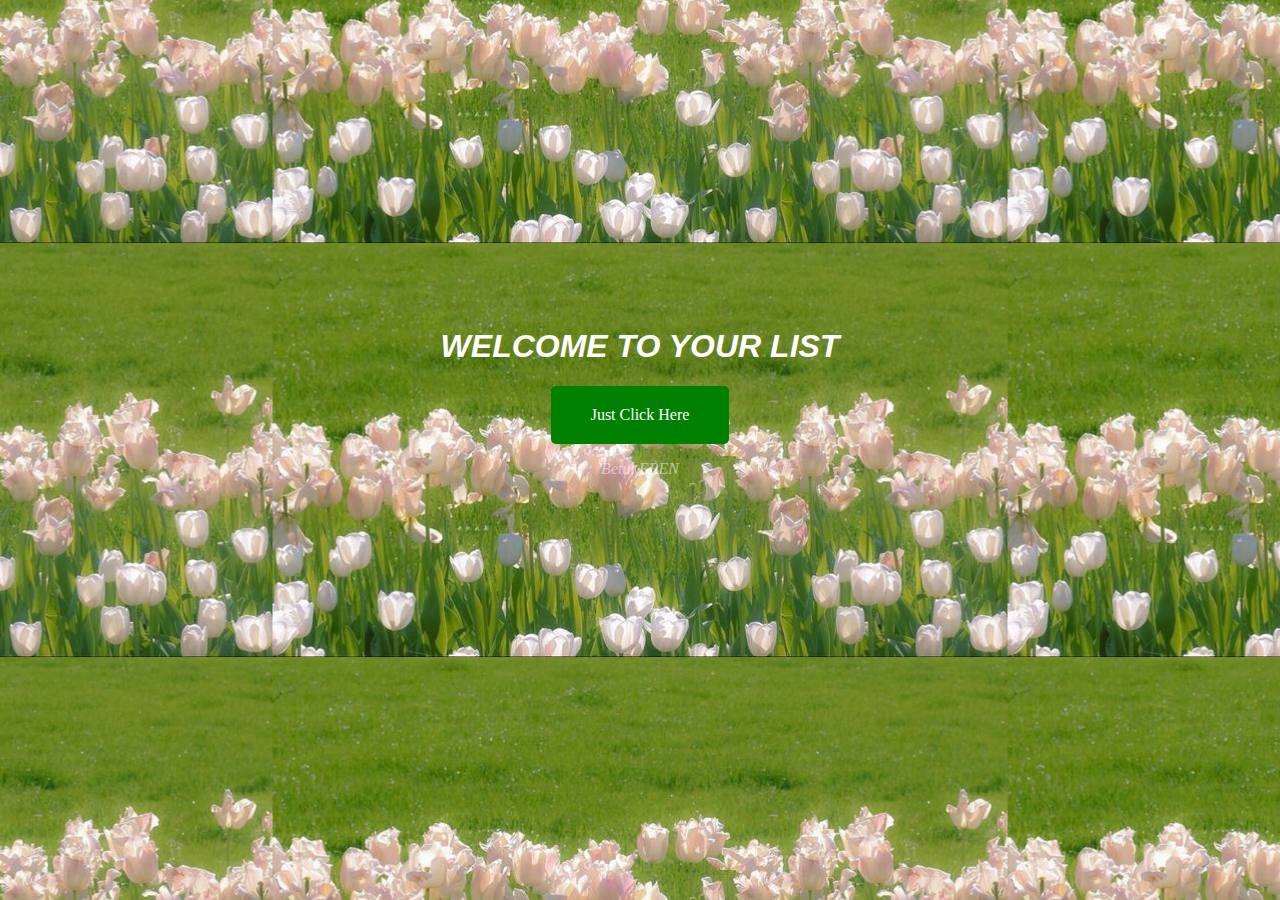
<file: index.html>
<html lang="en">
<head>
    <meta charset="UTF-8">
    <meta name="viewport" content="width=device-width, initial-scale=1.0">
    <title>Betul's List</title>
    <link rel="stylesheet" href="index.css"> 
    <link rel="icon" type="image/x-icon" href="images\icon.jpg">
</head>
<body>
    <div class="container">
    <h1>WELCOME TO YOUR LIST</h1>
    <button onclick="redirectToPage()"> Just Click Here</button>
    <p>Betul EREN</p>
    </div>
    
    <script>
            function redirectToPage() {
        window.location.href = 'anasayfa.html';
    }
    </script>
    
</body>
</html>
</file>
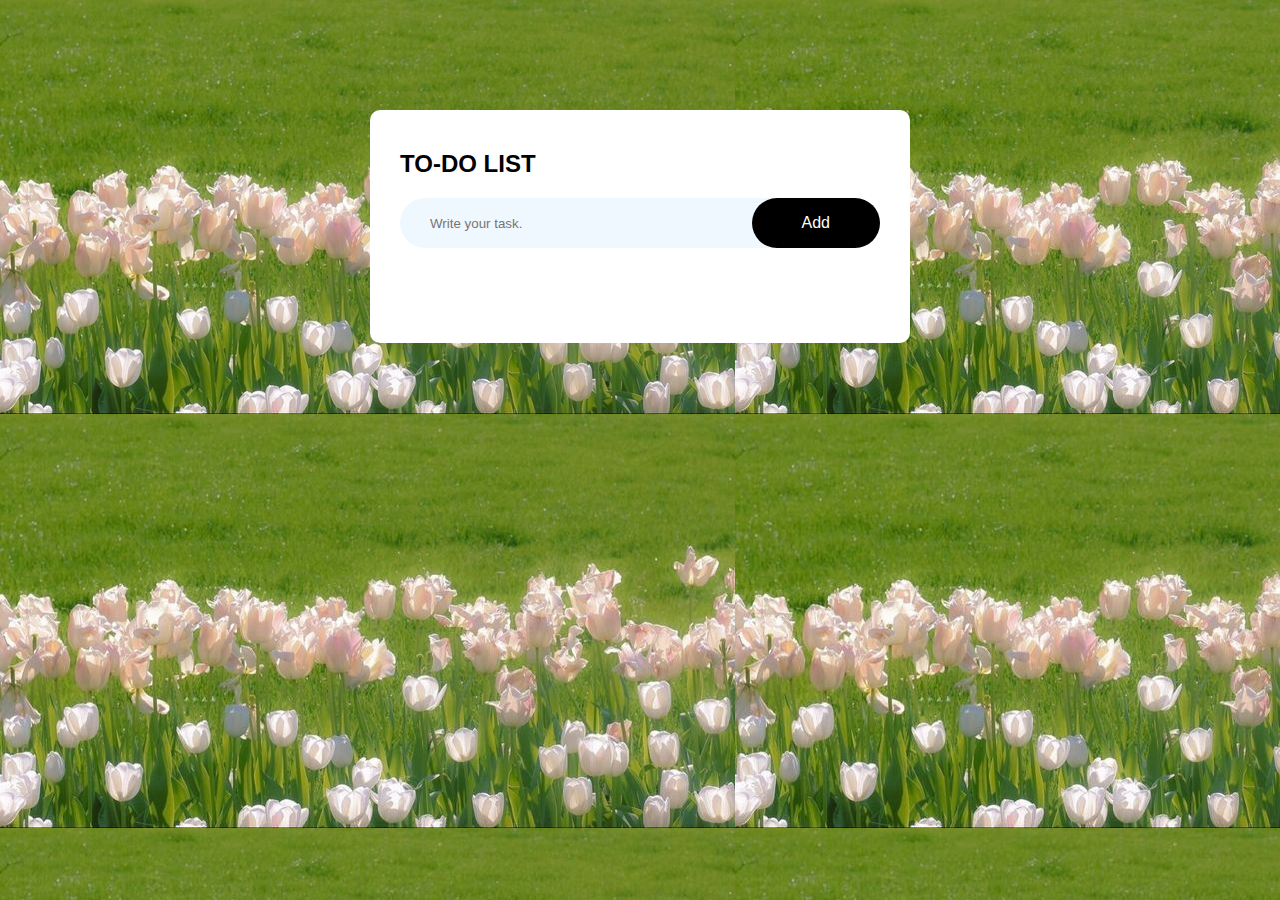
<file: anasayfa.html>
<html lang="en">
<head>
    <meta charset="UTF-8">
    <meta name="viewport" content="width=>, initial-scale=1.0">
    <title>Betul's List</title>
    <link rel="stylesheet" href="anasayfa.css">
    <link rel="icon" type="image/x-icon" href="images\icon.jpg">
</head>
<body>
    <div class="container"> <!--sayfanın ana bölümü-->
       <div class="todo-list" >
        <h2>TO-DO LIST</h2>
        <div class="row">  <!--yeni görev ekleme kısmı-->
            <input type="text" id="input-box" placeholder="Write your task.">
            <button onclick="addTask()">Add</button>
        </div>
        <ul id="list-container"> <!--görevlerin listelendiği kısım-->

        </ul>
       </div>
    </div>
    <script src="script.js" ></script>
</body>
</html>
</file>
<file: index.css>
body, html {
    height: 100%;
    margin: 0;
    display: flex;
    justify-content: center;
    align-items: center;
    background-image: url(images/flower2.jpeg);
    background-position: center; /* Resmi sayfanın ortasına yerleştir */
    

}
button{
    
    
    padding: 20px 40px;
    font-size: 16px;
    background-color: green;
    color: white;
    border: none;
    border-radius: 5px;
    cursor: pointer;
    font-family: Cambria, Cochin, Georgia, Times, 'Times New Roman', serif;
    
}
.container{
    text-align: center;
    padding-bottom: 100px;
}
h1{
    font-family: 'Gill Sans', 'Gill Sans MT', Calibri, 'Trebuchet MS', sans-serif;
    font-size: xx-large;
    font-style: italic;
    color: white;
    text-align: center;

    
}
p{
    
    text-align: unset;
    text-shadow: 15px;
    text-decoration: wavy;
    font-family: Cambria, Cochin, Georgia, Times, 'Times New Roman', serif;
    font-style: italic;
    color:white;
    opacity: 50%;
}
</file>
<file: anasayfa.css>
*{
    margin:0;
    padding:0;
    font-family:'Gill Sans', 'Gill Sans MT', Calibri, 'Trebuchet MS', sans-serif;
    box-sizing: border-box;
}

.container{
    width: 100%;
    height: 100%;
    background-image: url(images/flower2.jpeg);
    padding: 10px; 
}

.todo-list{
    width: 100%;
    max-width: 540px;
    background: white;
    margin: 100px auto 20px;
    padding: 40px 30px 70px;
    border-radius: 10px;
}

.todo-list h2{
    color: black;
    display: flex;
    align-items: center;
    margin-bottom: 20px;
}

.row{
    display: flex;
    align-items: center; /* dikeyde hizalama */
    justify-content: space-between;
    background: aliceblue;
    border-radius: 30px;
    padding-left: 20px;
    margin-bottom: 25px;
}

input{
    flex: 1;
    border: none;
    outline: none;
    background: transparent;
    padding: 10px;
}
button{
    border: none;
    outline: none;
    padding: 16px 50px;
    background: black;
    color: white;
    font-size: 16px;
    cursor: pointer;
    border-radius: 40px;
}
ul li{
    list-style: none;
    font-size: 17px;
    padding: 12px 8px 12px 50px;
    user-select: none;
    cursor: pointer;
    position:relative;
}

ul li::before{
    content: '';
    position: absolute;
    height: 28px;
    width: 28px;
    border-radius: 50%;
    background-image: url(images/unchecked.png);
    background-size: cover;
    background-position: center;
    top: 12px;
    left: 8px;

}
ul li.checked{
    color: black;
    text-decoration: line-through ;
}

li {
    display: flex;
    justify-content: space-between;
    align-items: center;
}

li button {
    padding: 6px 12px;
    background-color: black;
    color: white;
    border: none;
    cursor: pointer;
}
</file>
